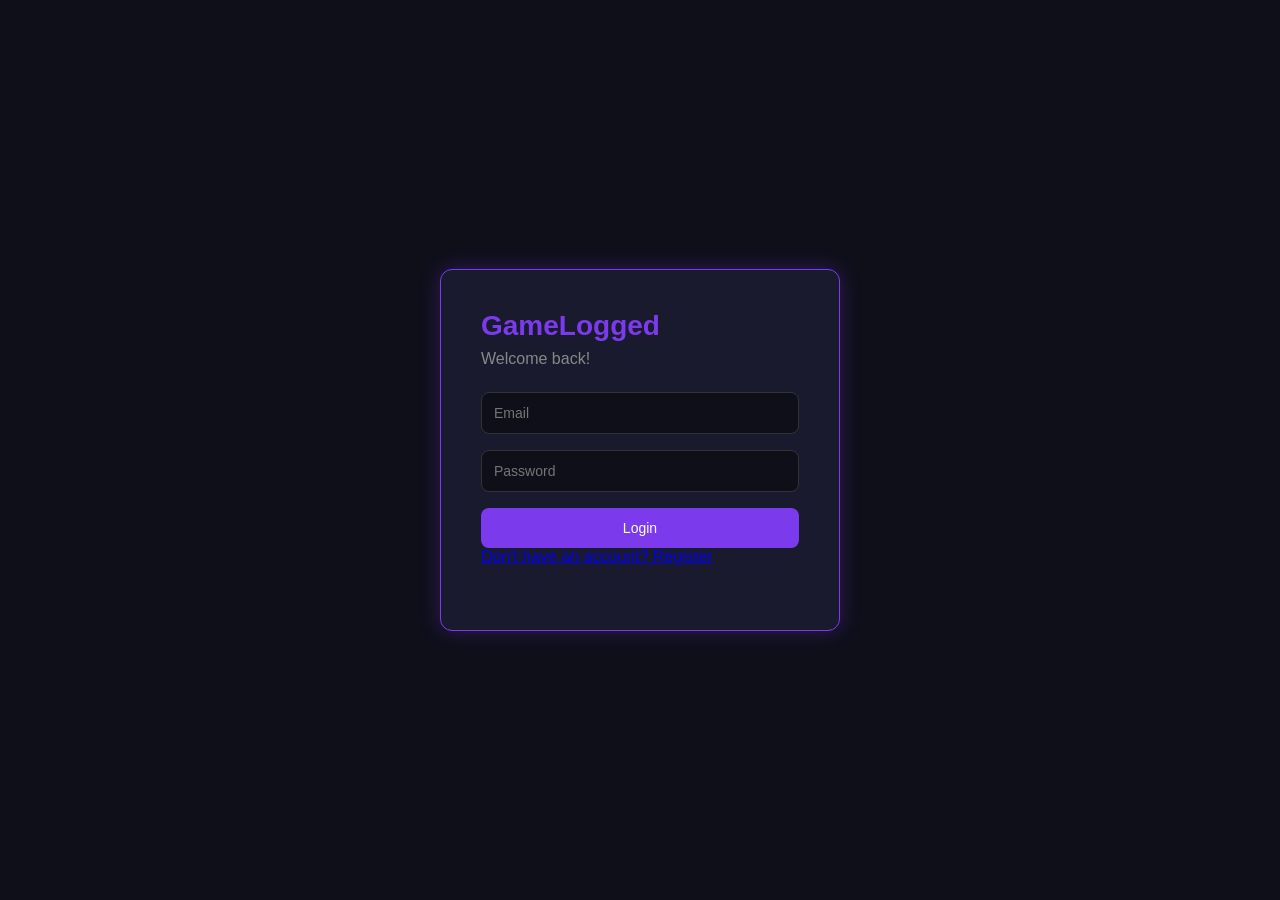
<file: docs/index.html>
<!DOCTYPE html>
<html lang="en">
    <head>
        <link rel="stylesheet" href="style.css">
        <meta charset="UTF-8">
        <meta name="viewport" content="width=device-width, initial-scale=1.0">
        <title>GameLogger - Login</title>
    </head>
    <body class="centered">
        <div class="card">
        <h1>GameLogged</h1>
        <p>Welcome back!</p>

        <form id="loginForm">
            <input type="email" id="email" placeholder="Email" required> 
            <input type="password" id="password" placeholder="Password" required>
            <button type="submit">Login</button>
            <a href="register.html">Don't have an account? Register</a>
        </form>

        <p id="message"></p>
        </div>

        <script src="config.js"></script>
        <script src="index.js"></script>
    </body>
</html>
</file>
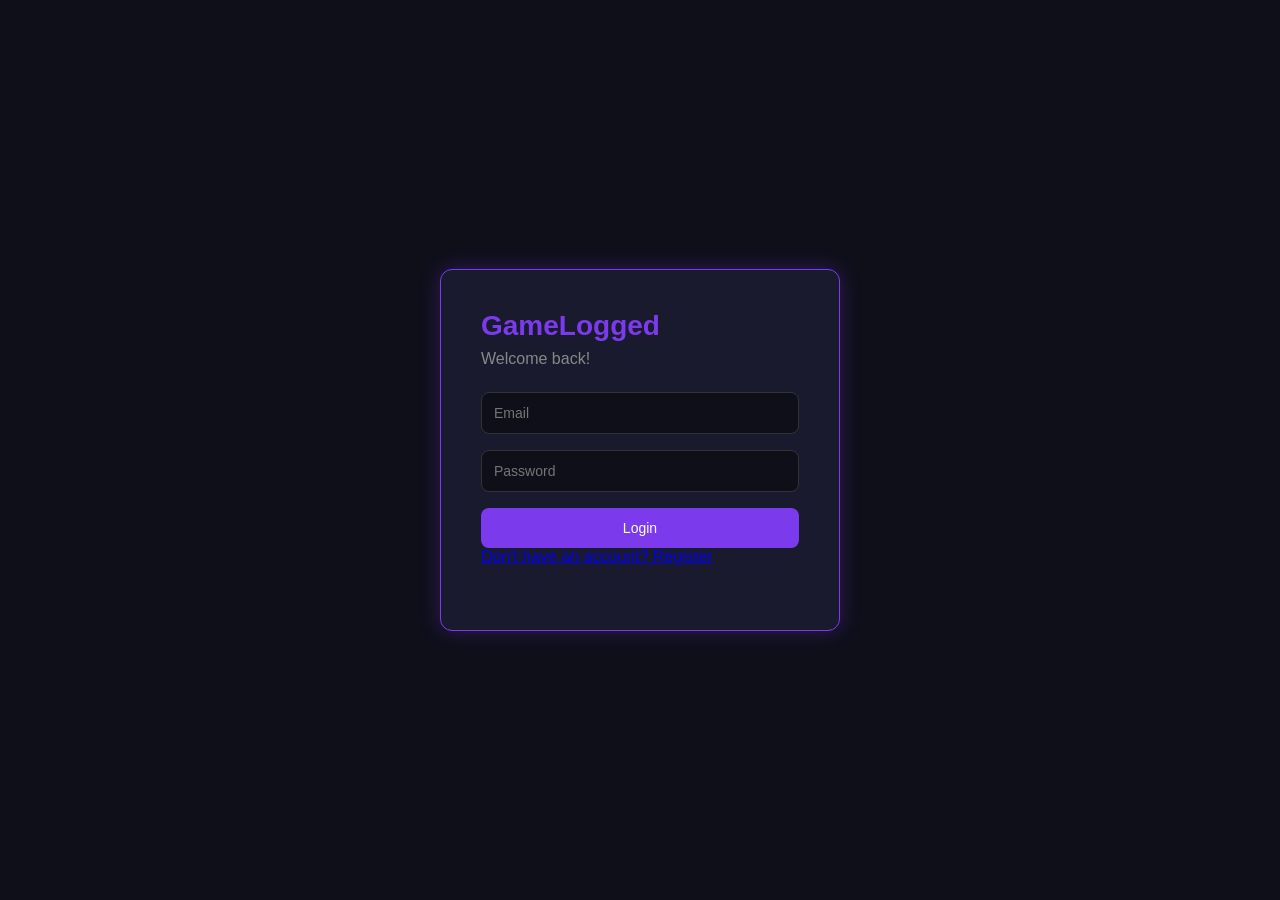
<file: frontend/index.html>
<!DOCTYPE html>
<html lang="en">
<head>
    <link rel="stylesheet" href="style.css">
    <meta charset="UTF-8">
    <title>GameLogged - Library</title>
</head>
<body>
    <div class="header">
        <div id="toast" class="toast"></div>
        <h1>GameLogged</h1>
        <div>
            <span id="welcomeUser"></span>
            <button id="logoutBtn">Logout</button>
        </div>
    </div>

    <div class="container">
        <div class="search-bar">
            <input type="text" id="searchInput" placeholder="Search games...">
            <button id="searchBtn">Search</button>
        </div>

        <div id="searchResults"></div>

        <h2>My Library</h2>
        <div id="library"></div>
    </div>

    <script src="index.js"></script>
</body>
</html>
</file>
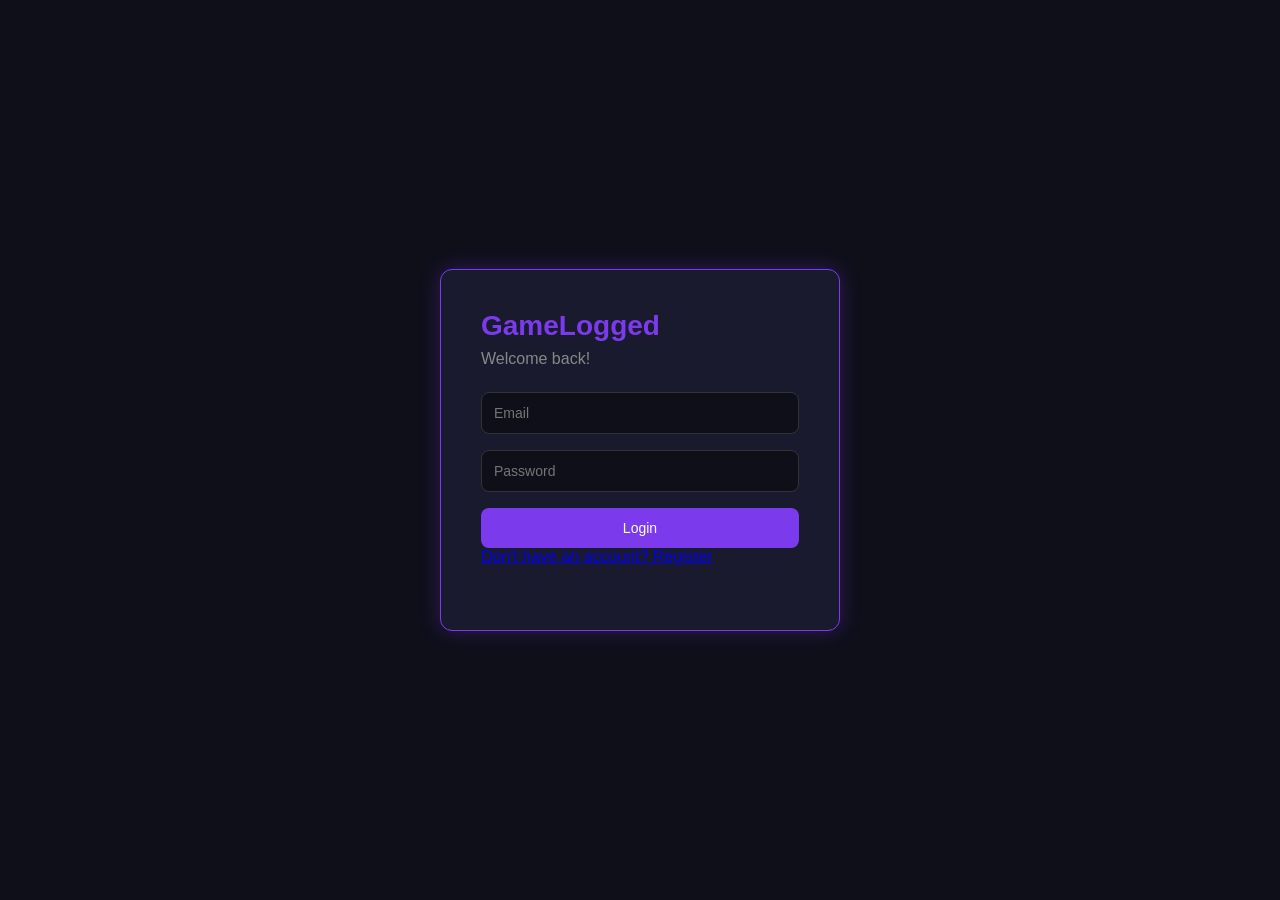
<file: docs/library.html>
<!DOCTYPE html>
<html lang="en">
<head>
    <link rel="stylesheet" href="style.css">
    <meta charset="UTF-8">
    <title>GameLogged - Library</title>
</head>
<body>
    <div class="header">
        <div id="toast" class="toast"></div>
        <h1>GameLogged</h1>
        <div>
            <span id="welcomeUser"></span>
            <button id="logoutBtn">Logout</button>
        </div>
    </div>

    <div class="container">
        <div class="search-bar">
            <input type="text" id="searchInput" placeholder="Search games...">
            <button id="searchBtn">Search</button>
        </div>

        <div id="searchResults"></div>

        <h2>My Library</h2>
        <div class="filter-buttons">
            <button onclick="filterLibrary('ALL')" class="filter-btn active">All</button>
            <button onclick="filterLibrary('PLAYING')" class="filter-btn">Playing</button>
            <button onclick="filterLibrary('COMPLETED')" class="filter-btn">Completed</button>
            <button onclick="filterLibrary('DROPPED')" class="filter-btn">Dropped</button>
            <button onclick="filterLibrary('WISHLIST')" class="filter-btn">Wishlist</button>
        </div>
        <div id="library"></div>
    </div>

    <script src="config.js"></script>
    <script src="library.js"></script>
</body>
</html>
</file>
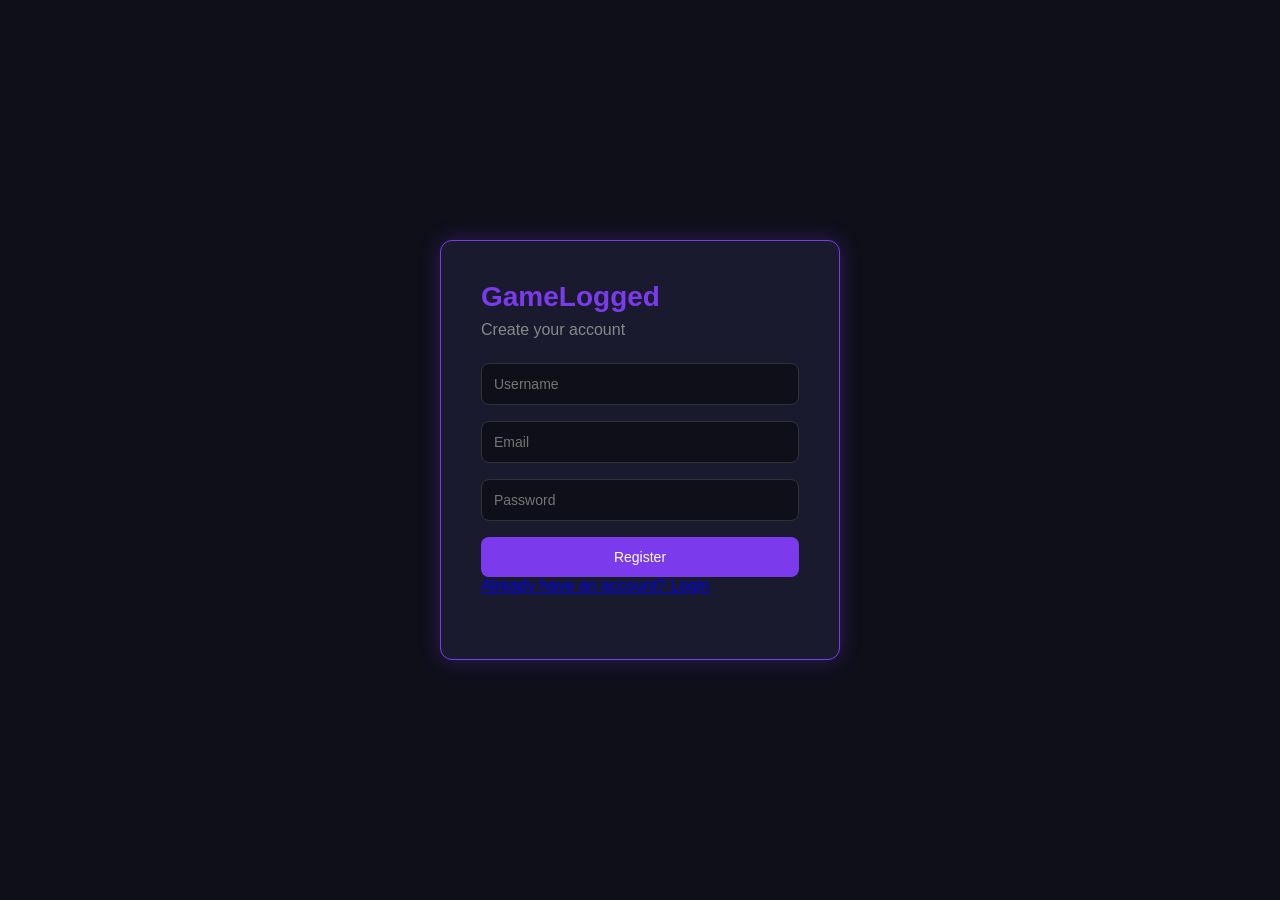
<file: docs/register.html>
<!DOCTYPE html>
<html lang="en">
    <head>
        <link rel="stylesheet" href="style.css">
        <meta charset="UTF-8">
        <meta name="viewport" content="width=device-width, initial-scale=1.0">
        <title>GameLogger - Register</title>
    </head>
    <body class="centered">
        <div class="card">
        <h1>GameLogged</h1>
        <p>Create your account</p>

        <form id="registerForm">
            <input type="text" id="username" placeholder="Username" required>
            <input type="email" id="email" placeholder="Email" required> 
            <input type="password" id="password" placeholder="Password" required>
            <button type="submit">Register</button>
            <a href="index.html">Already have an account? Login</a>
        </form>

        <p id="message"></p>
        </div>

        <script src="config.js"></script>
        <script src="register.js"></script>
    </body>
</html>
</file>
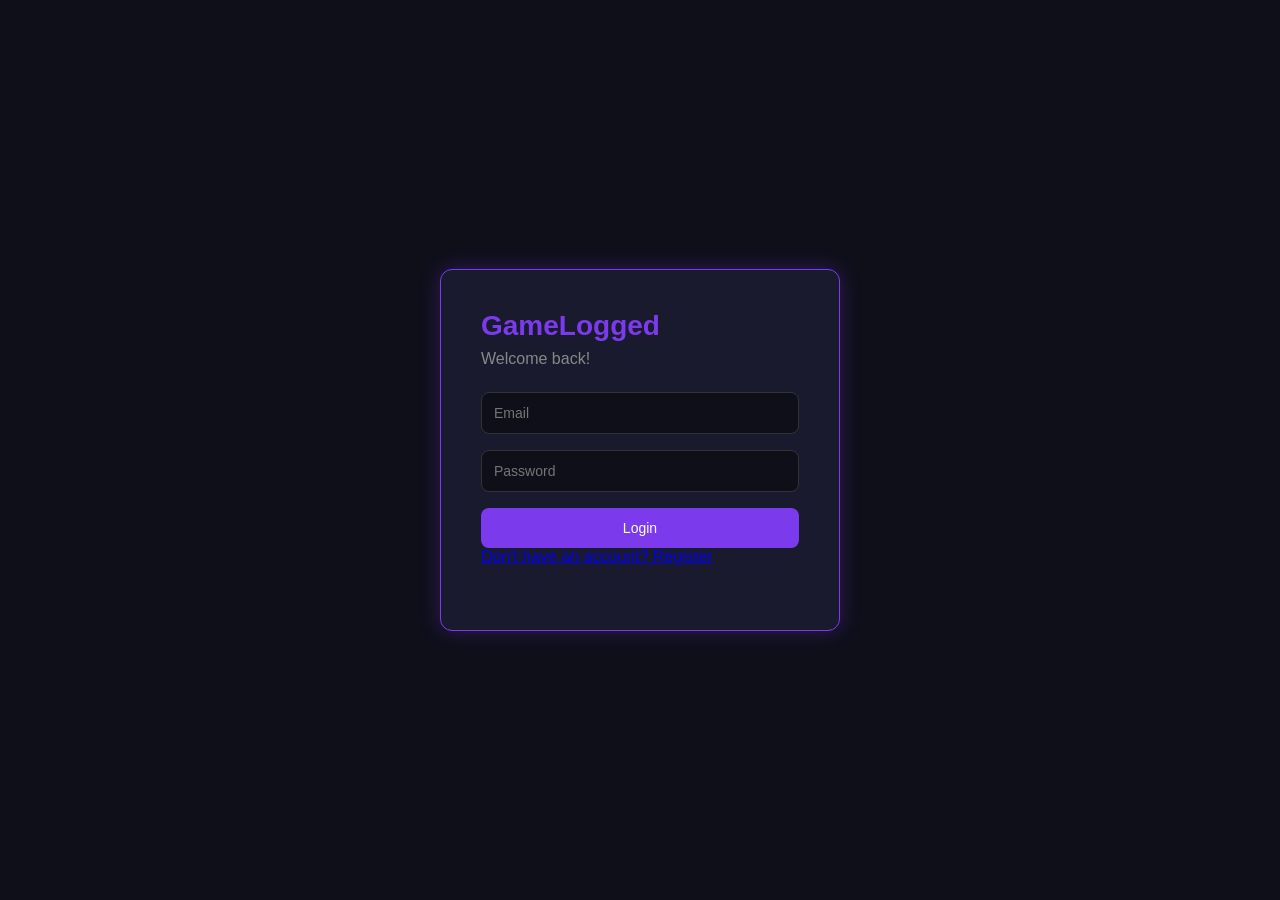
<file: frontend/login.html>
<!DOCTYPE html>
<html lang="en">
    <head>
        <link rel="stylesheet" href="style.css">
        <meta charset="UTF-8">
        <meta name="viewport" content="width=device-width, initial-scale=1.0">
        <title>GameLogger - Login</title>
    </head>
    <body class="centered">
        <div class="card">
        <h1>GameLogged</h1>
        <p>Welcome back!</p>

        <form id="loginForm">
            <input type="email" id="email" placeholder="Email" required> 
            <input type="password" id="password" placeholder="Password" required>
            <button type="submit">Login</button>
            <a href="register.html">Don't have an account? Register</a>
        </form>

        <p id="message"></p>
        </div>

        <script src="login.js"></script>
    </body>
</html>
</file>
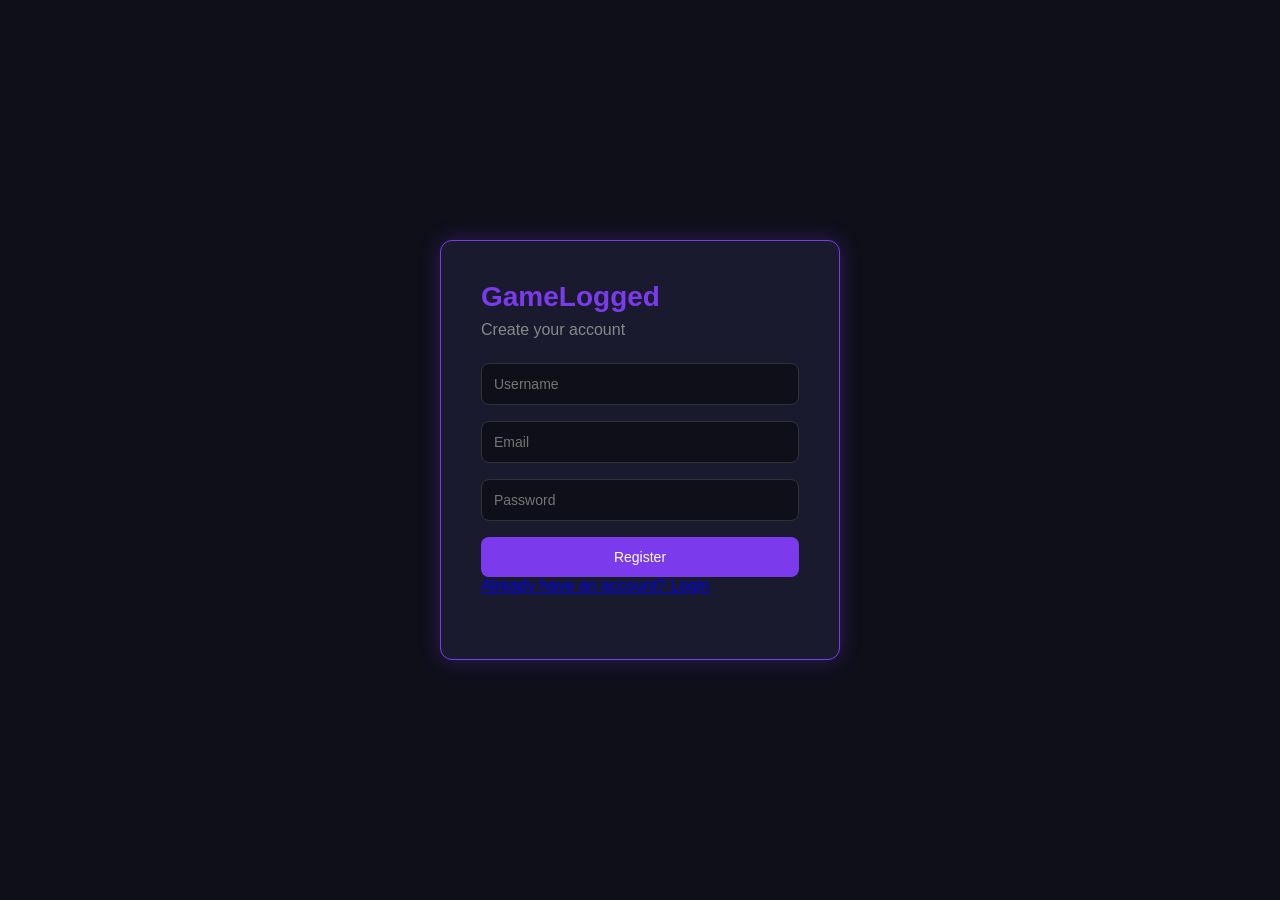
<file: frontend/register.html>
<!DOCTYPE html>
<html lang="en">
    <head>
        <link rel="stylesheet" href="style.css">
        <meta charset="UTF-8">
        <meta name="viewport" content="width=device-width, initial-scale=1.0">
        <title>GameLogger - Register</title>
    </head>
    <body class="centered">
        <div class="card">
        <h1>GameLogged</h1>
        <p>Create your account</p>

        <form id="registerForm">
            <input type="text" id="username" placeholder="Username" required>
            <input type="email" id="email" placeholder="Email" required> 
            <input type="password" id="password" placeholder="Password" required>
            <button type="submit">Register</button>
            <a href="login.html">Already have an account? Login</a>
        </form>

        <p id="message"></p>
        </div>

        <script src="register.js"></script>
    </body>
</html>
</file>
<file: docs/style.css>
* {
    margin: 0;
    padding: 0;
    box-sizing: border-box;
    font-family: 'Segoe UI', sans-serif;
}

body {
    background-color: #0f0f1a;
    color: white;
    min-height: 100vh;
}

/* ─── AUTH PAGES (login, register) ─── */

.centered {
    display: flex;
    justify-content: center;
    align-items: center;
    min-height: 100vh;
}

.card {
    background-color: #1a1a2e;
    padding: 40px;
    border-radius: 12px;
    width: 400px;
    border: 1px solid #7c3aed;
    box-shadow: 0 0 20px rgba(124, 58, 237, 0.3);
}

/* ─── HEADER ─── */

.header {
    display: flex;
    justify-content: space-between;
    align-items: center;
    padding: 16px 32px;
    background-color: #1a1a2e;
    border-bottom: 1px solid #7c3aed;
}

.header h1 {
    color: #7c3aed;
    margin-bottom: 0;
}

.header span {
    color: #888;
    margin-right: 16px;
    font-size: 14px;
}

.header button {
    width: auto;
    padding: 8px 16px;
}

/* ─── CONTAINER ─── */

.container {
    padding: 32px;
    max-width: 1200px;
    margin: 0 auto;
}

/* ─── SEARCH ─── */

.search-bar {
    display: flex;
    gap: 12px;
    margin-bottom: 32px;
}

.search-bar input {
    flex: 1;
    margin-bottom: 0;
}

.search-bar button {
    width: auto;
    padding: 12px 24px;
}

/* ─── TYPOGRAPHY ─── */

h1 {
    color: #7c3aed;
    font-size: 28px;
    margin-bottom: 8px;
}

h2 {
    color: white;
    margin-bottom: 16px;
    font-size: 20px;
}

p {
    color: #888;
    margin-bottom: 24px;
}

/* ─── INPUTS ─── */

input {
    width: 100%;
    padding: 12px;
    margin-bottom: 16px;
    background-color: #0f0f1a;
    border: 1px solid #333;
    border-radius: 8px;
    color: white;
    font-size: 14px;
}

input:focus {
    outline: none;
    border-color: #7c3aed;
}

/* ─── BUTTONS ─── */

button {
    width: 100%;
    padding: 12px;
    background-color: #7c3aed;
    color: white;
    border: none;
    border-radius: 8px;
    font-size: 14px;
    cursor: pointer;
    transition: background-color 0.2s;
}

button:hover {
    background-color: #6d28d9;
}

/* ─── MESSAGES ─── */

#message {
    margin-top: 16px;
    text-align: center;
    font-size: 14px;
}

/* ─── GAME GRID ─── */

.game-grid {
    display: grid;
    grid-template-columns: repeat(auto-fill, minmax(200px, 1fr));
    gap: 16px;
    margin-bottom: 32px;
}

.game-card {
    background-color: #1a1a2e;
    border-radius: 8px;
    overflow: hidden;
    border: 1px solid #333;
    transition: border-color 0.2s;
}

.game-card:hover {
    border-color: #7c3aed;
}

.game-card img {
    width: 100%;
    height: 140px;
    object-fit: cover;
    display: block;  /* ← adaugă asta */
}
.game-card-info {
    padding: 12px;
}

.game-card-info h3 {
    font-size: 14px;
    margin-bottom: 8px;
    color: white;
}

/* ─── BADGES ─── */

.status-badge {
    display: inline-block;
    background-color: #7c3aed;
    color: white;
    padding: 2px 8px;
    border-radius: 4px;
    font-size: 11px;
    margin-bottom: 8px;
}

.rating {
    color: #fbbf24;
    font-size: 12px;
    margin-bottom: 8px;
}

/* ─── SEARCH RESULTS ─── */

#searchResults {
    margin-bottom: 32px;
}

.search-result-item {
    display: flex;
    align-items: center;
    gap: 12px;
    padding: 12px;
    background-color: #1a1a2e;
    border-radius: 8px;
    margin-bottom: 8px;
    border: 1px solid #333;
}

.search-result-item img {
    width: 60px;
    height: 40px;
    object-fit: cover;
    border-radius: 4px;
    display: block;
}

.search-result-item span {
    flex: 1;
    font-size: 14px;
}

.search-result-item button {
    width: auto;
    padding: 6px 12px;
    font-size: 12px;
}

/* ─── DELETE BUTTON ─── */

.btn-delete {
    background-color: transparent;
    border: 1px solid #ef4444;
    color: #ef4444;
    padding: 4px 8px;
    font-size: 11px;
    width: auto;
    margin-top: 4px;
}

.btn-delete:hover {
    background-color: #ef4444;
    color: white;
}

.game-card select {
    width: 100%;
    padding: 6px;
    margin-top: 8px;
    background-color: #0f0f1a;
    border: 1px solid #333;
    border-radius: 6px;
    color: white;
    font-size: 12px;
    cursor: pointer;
}

.game-card input[type="number"] {
    width: 100%;
    padding: 6px;
    margin-top: 4px;
    margin-bottom: 0;
    font-size: 12px;
}

.toast {
    position: fixed;
    bottom: 32px;
    right: 32px;
    background-color: #7c3aed;
    color: white;
    padding: 12px 24px;
    border-radius: 8px;
    font-size: 14px;
    opacity: 0;
    transition: opacity 0.3s;
    pointer-events: none;
}

.toast.show {
    opacity: 1;
}

.game-card img {
    width: 100%;
    height: 140px;
    object-fit: cover;
    display: block;
    background-color: #2d2d44;
}

.auth-link {
    display: block;
    text-align: center;
    margin-top: 16px;
    color: #7c3aed;
    font-size: 14px;
    text-decoration: none;
}

.auth-link:hover {
    text-decoration: underline;
}

.filter-buttons {
    display: flex;
    gap: 8px;
    margin-bottom: 24px;
    flex-wrap: wrap;
}

.filter-btn {
    width: auto;
    padding: 6px 16px;
    background-color: #1a1a2e;
    border: 1px solid #333;
    font-size: 13px;
}

.filter-btn.active {
    background-color: #7c3aed;
    border-color: #7c3aed;
}
</file>
<file: frontend/style.css>
* {
    margin: 0;
    padding: 0;
    box-sizing: border-box;
    font-family: 'Segoe UI', sans-serif;
}

body {
    background-color: #0f0f1a;
    color: white;
    min-height: 100vh;
}

/* ─── AUTH PAGES (login, register) ─── */

.centered {
    display: flex;
    justify-content: center;
    align-items: center;
    min-height: 100vh;
}

.card {
    background-color: #1a1a2e;
    padding: 40px;
    border-radius: 12px;
    width: 400px;
    border: 1px solid #7c3aed;
    box-shadow: 0 0 20px rgba(124, 58, 237, 0.3);
}

/* ─── HEADER ─── */

.header {
    display: flex;
    justify-content: space-between;
    align-items: center;
    padding: 16px 32px;
    background-color: #1a1a2e;
    border-bottom: 1px solid #7c3aed;
}

.header h1 {
    color: #7c3aed;
    margin-bottom: 0;
}

.header span {
    color: #888;
    margin-right: 16px;
    font-size: 14px;
}

.header button {
    width: auto;
    padding: 8px 16px;
}

/* ─── CONTAINER ─── */

.container {
    padding: 32px;
    max-width: 1200px;
    margin: 0 auto;
}

/* ─── SEARCH ─── */

.search-bar {
    display: flex;
    gap: 12px;
    margin-bottom: 32px;
}

.search-bar input {
    flex: 1;
    margin-bottom: 0;
}

.search-bar button {
    width: auto;
    padding: 12px 24px;
}

/* ─── TYPOGRAPHY ─── */

h1 {
    color: #7c3aed;
    font-size: 28px;
    margin-bottom: 8px;
}

h2 {
    color: white;
    margin-bottom: 16px;
    font-size: 20px;
}

p {
    color: #888;
    margin-bottom: 24px;
}

/* ─── INPUTS ─── */

input {
    width: 100%;
    padding: 12px;
    margin-bottom: 16px;
    background-color: #0f0f1a;
    border: 1px solid #333;
    border-radius: 8px;
    color: white;
    font-size: 14px;
}

input:focus {
    outline: none;
    border-color: #7c3aed;
}

/* ─── BUTTONS ─── */

button {
    width: 100%;
    padding: 12px;
    background-color: #7c3aed;
    color: white;
    border: none;
    border-radius: 8px;
    font-size: 14px;
    cursor: pointer;
    transition: background-color 0.2s;
}

button:hover {
    background-color: #6d28d9;
}

/* ─── MESSAGES ─── */

#message {
    margin-top: 16px;
    text-align: center;
    font-size: 14px;
}

/* ─── GAME GRID ─── */

.game-grid {
    display: grid;
    grid-template-columns: repeat(auto-fill, minmax(200px, 1fr));
    gap: 16px;
    margin-bottom: 32px;
}

.game-card {
    background-color: #1a1a2e;
    border-radius: 8px;
    overflow: hidden;
    border: 1px solid #333;
    transition: border-color 0.2s;
}

.game-card:hover {
    border-color: #7c3aed;
}

.game-card img {
    width: 100%;
    height: 140px;
    object-fit: cover;
    display: block;  /* ← adaugă asta */
}
.game-card-info {
    padding: 12px;
}

.game-card-info h3 {
    font-size: 14px;
    margin-bottom: 8px;
    color: white;
}

/* ─── BADGES ─── */

.status-badge {
    display: inline-block;
    background-color: #7c3aed;
    color: white;
    padding: 2px 8px;
    border-radius: 4px;
    font-size: 11px;
    margin-bottom: 8px;
}

.rating {
    color: #fbbf24;
    font-size: 12px;
    margin-bottom: 8px;
}

/* ─── SEARCH RESULTS ─── */

#searchResults {
    margin-bottom: 32px;
}

.search-result-item {
    display: flex;
    align-items: center;
    gap: 12px;
    padding: 12px;
    background-color: #1a1a2e;
    border-radius: 8px;
    margin-bottom: 8px;
    border: 1px solid #333;
}

.search-result-item img {
    width: 60px;
    height: 40px;
    object-fit: cover;
    border-radius: 4px;
    display: block;
}

.search-result-item span {
    flex: 1;
    font-size: 14px;
}

.search-result-item button {
    width: auto;
    padding: 6px 12px;
    font-size: 12px;
}

/* ─── DELETE BUTTON ─── */

.btn-delete {
    background-color: transparent;
    border: 1px solid #ef4444;
    color: #ef4444;
    padding: 4px 8px;
    font-size: 11px;
    width: auto;
    margin-top: 4px;
}

.btn-delete:hover {
    background-color: #ef4444;
    color: white;
}

.game-card select {
    width: 100%;
    padding: 6px;
    margin-top: 8px;
    background-color: #0f0f1a;
    border: 1px solid #333;
    border-radius: 6px;
    color: white;
    font-size: 12px;
    cursor: pointer;
}

.game-card input[type="number"] {
    width: 100%;
    padding: 6px;
    margin-top: 4px;
    margin-bottom: 0;
    font-size: 12px;
}

.toast {
    position: fixed;
    bottom: 32px;
    right: 32px;
    background-color: #7c3aed;
    color: white;
    padding: 12px 24px;
    border-radius: 8px;
    font-size: 14px;
    opacity: 0;
    transition: opacity 0.3s;
    pointer-events: none;
}

.toast.show {
    opacity: 1;
}

.game-card img {
    width: 100%;
    height: 140px;
    object-fit: cover;
    display: block;
    background-color: #2d2d44;
}

.auth-link {
    display: block;
    text-align: center;
    margin-top: 16px;
    color: #7c3aed;
    font-size: 14px;
    text-decoration: none;
}

.auth-link:hover {
    text-decoration: underline;
}
</file>
